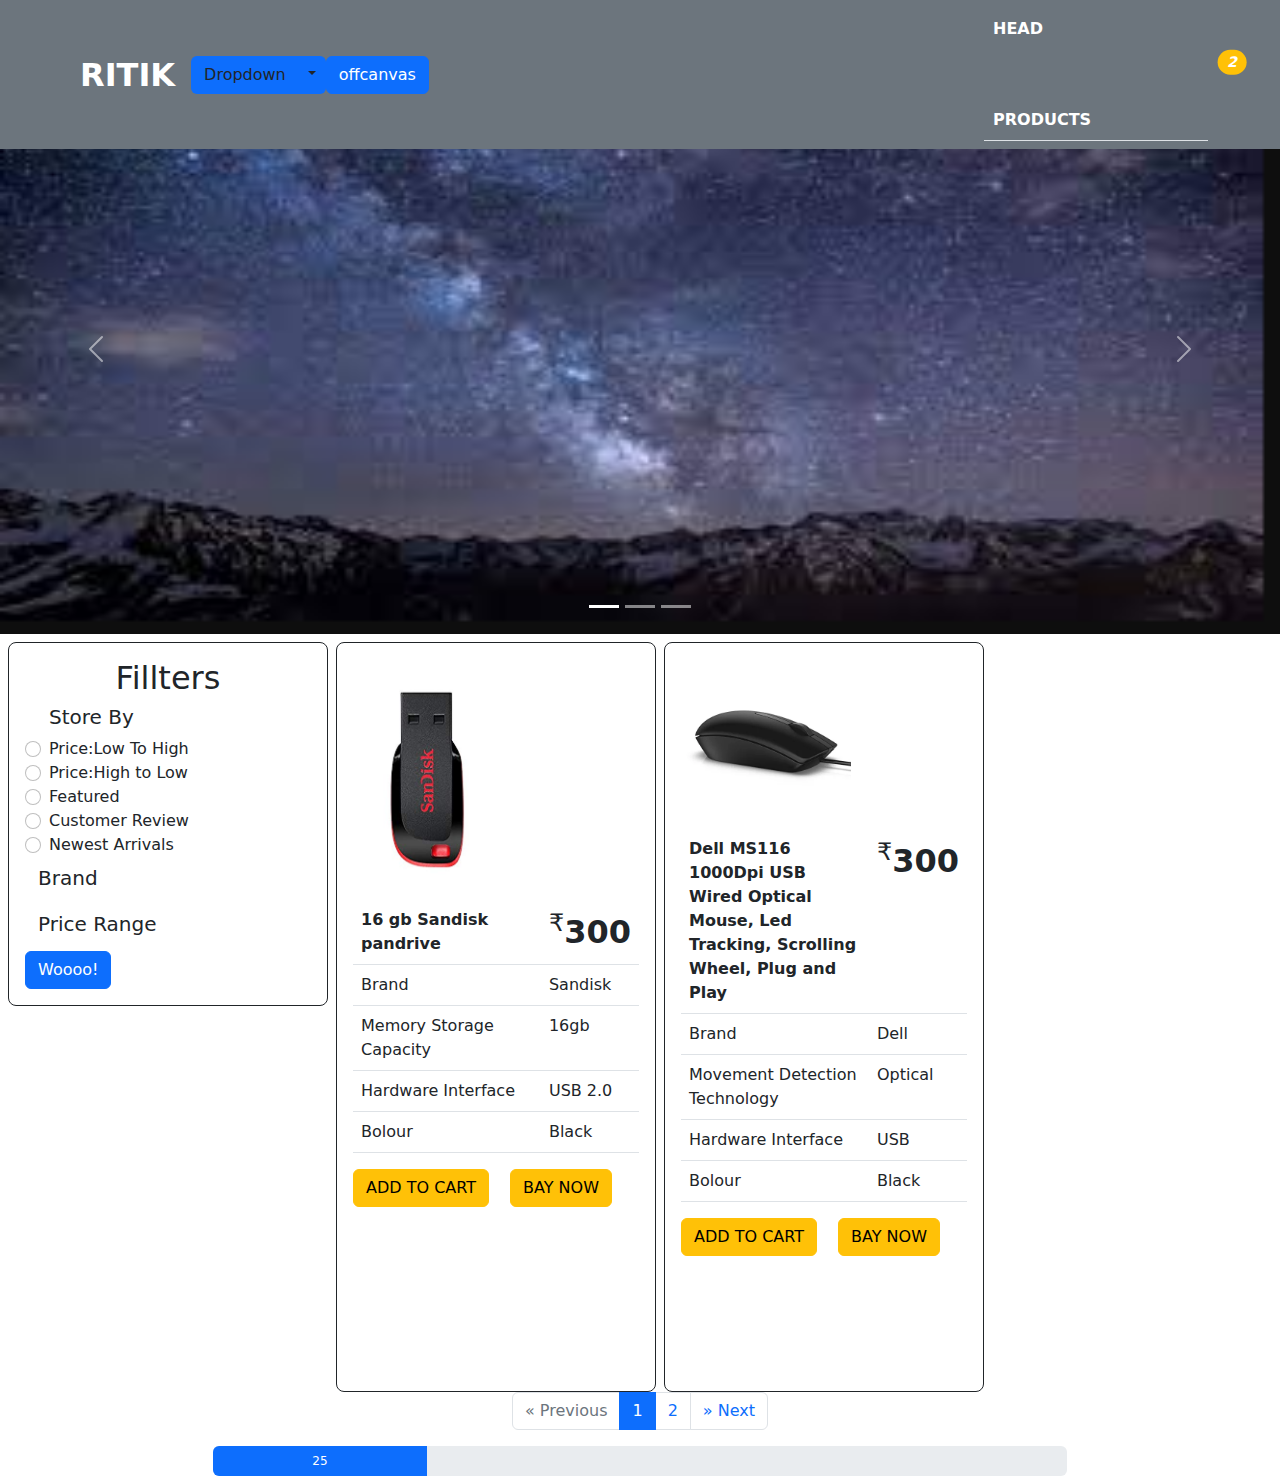
<file: CSS_Bootstrap/htmls/index.html>
<!DOCTYPE html>
<html lang="en">

<head>
    <meta charset="UTF-8">
    <meta http-equiv="X-UA-Compatible" content="IE=edge">
    <meta name="viewport" content="width=device-width, initial-scale=1.0">
    <title>Index</title>
    <link rel="stylesheet" href="../css/style.css">
    <link rel="stylesheet" href="../css/bootstrap.min.css">
    <script src="../js/popper.min.js"></script>
    <script src="../js/bootstrap.bundle.min.js"></script>
    <link rel="stylesheet" href="https://cdnjs.cloudflare.com/ajax/libs/font-awesome/6.2.1/css/all.min.css"
        integrity="sha512-MV7K8+y+gLIBoVD59lQIYicR65iaqukzvf/nwasF0nqhPay5w/9lJmVM2hMDcnK1OnMGCdVK+iQrJ7lzPJQd1w=="
        crossorigin="anonymous" referrerpolicy="no-referrer" />
</head>

<body>
    <!-- navibar -->
    <nav class="navbar navbar-expand-md fixed-top nevbar-shring text-uppercase bg-secondary " id="mainNav">
        <div class="brand navcon">
            <a class="navbar-brand text-white fw-bold " href="#page-top">Ritik</a>
        </div>
        <div class="btn-group">
            <button type="button" class="btn bg-primary">
                Dropdown
            </button>
            <button type="button" class="btn bg-primary dropdown-toggle dropdown-toggle-split" data-bs-toggle="dropdown"
                aria-expanded="false">
            </button>
            <ul class="dropdown-menu">
                <li class="dropdown-item">Test1</li>
                <li class="dropdown-item">Test2</li>
                <li class="dropdown-item">Test3</li>
            </ul>
        </div>
        <button type="button" class="btn btn-primary" data-bs-toggle="offcanvas" data-bs-target="#offcan">
            offcanvas
        </button>
        <button class="navbar-toggler me-5" type="button" data-bs-toggle="collapse" data-bs-target="#navbarResponsive"
            aria-expanded="false" aria-label="Toggle navigation">
            <i class="fa-solid fa-bars"></i>
        </button>
        <div class=" collapse navbar-collapse navlink" id="navbarResponsive">
            <ul class="navbar-nav ms-auto text-white fw-bold nav nav-tabs me-4">
                <!-- <li class="navbar-item"><a href="" class="text-white">Portfolio</a></li> -->
                <li class="navbar-item"><a href="#" class="text-white nav-link">Head</a></li>
                <li class="navbar-item"><a href="#prd" class="text-white nav-link">Products</a></li>
            </ul>
            <div>
                <i class="fa-solid fa-cart-plus me-5 cart position-relative"> <span
                        class="badge position-absolute top-0 start-100 translate-middle bg-warning rounded-pill bdg">
                        2
                    </span></i>
            </div>
        </div>
    </nav>
    <!-- Header -->

    <div id="carousel" class="carousel slide car" data-bs-ride="carousel">
        <div class="carousel-indicators">
            <button type="button" data-bs-target="#carousel" data-bs-slide-to="0" class="active"
                aria-current="true"></button>
            <button type="button" data-bs-target="#carousel" data-bs-slide-to="1"></button>
            <button type="button" data-bs-target="#carousel" data-bs-slide-to="2"></button>
        </div>
        <div class="carousel-inner">
            <div class="carousel-item active">
                <img src="../image/Screenshot 2022-12-14 124118.png" class="w-100" height="570px" alt="..."
                    data-bs-interval="1">
            </div>
            <div class="carousel-item">
                <img src="../image/Screenshot 2022-12-14 124159.png" class="w-100" height="570px" alt="... "
                    data-bs-interval="1">
            </div>
            <div class="carousel-item">
                <img src="../image/Screenshot 2022-12-14 124220.png" class="w-100" height="570px" alt="..."
                    data-bs-interval="1">
            </div>
        </div>
        <button class="carousel-control-prev" type="button" data-bs-target="#carousel" data-bs-slide="prev">
            <span class="carousel-control-prev-icon" aria-hidden="true"></span>
        </button>
        <button class="carousel-control-next" type="button" data-bs-target="#carousel" data-bs-slide="next">
            <span class="carousel-control-next-icon" aria-hidden="true"></span>
        </button>
    </div>

    <div class="d-md-flex mt-2" id="prd">
        <!-- <div class="col-md-4">
            <div class="card ">
                <div class="card-header">
                    <h2 class="text-success">certificate in java</h2>
                </div>
                <img src="image/certificate-java.png" class="card-img-top" alt="">
                <div class="card-body">
                    <p>Complete the an learning program in java by sololearn. learn many concepts in java on this
                        program. Some of them is mansion below</p>
                </div>
                <ul class="list-group list-group-flush">
                    <li class="list-group-item">Basic Concepts</li>
                    <li class="list-group-item">Conditions and Loops</li>
                    <li class="list-group-item">Arrays</li>
                    <li class="list-group-item">Classes and Object</li>
                    <li class="list-group-item">More on Classes</li>
                    <li class="list-group-item">Exception, List, Therds & files</li>
                </ul>
                <div class="card-footer">
                    <a role="button" class="btn btn-success me-4"
                        href="https://www.sololearn.com/certificates/CT-QSM8NMU8">View Certificate</a>
                    <a href="https://www.sololearn.com/" role="butten" class="btn btn-info">Visit Site</a>
                </div>
            </div>
        </div> -->
        <!-- Fillters -->
        <div class="col-md-4 col-lg-3 h-25 ms-2 border border-dark rounded-3 py-3 px-3">
            <h2 class="text-center">Fillters</h2>
            <div class="form-check">
                <h5>Store By</h5>
                <li class="cb"><input type="radio" class="form-check-input" name="sb" id="1"> <label for="1"
                        class="form-check-label">Price:Low To High</label></li>
                <li class="cb"><input type="radio" class="form-check-input" name="sb" id="2"> <label for="2"
                        class="form-check-label">Price:High to Low</label></li>
                <li class="cb"><input type="radio" class="form-check-input" name="sb" id="3"> <label for="3"
                        class="form-check-label">Featured</label></li>
                <li class="cb"><input type="radio" class="form-check-input" name="sb" id="4"> <label for="4"
                        class="form-check-label">Customer Review</label></li>
                <li class="cb"><input type="radio" class="form-check-input" name="sb" id="5"> <label for="5"
                        class="form-check-label">Newest Arrivals</label></li>
            </div>
            <button type="button" class="btn w-75 text-start" data-bs-toggle="collapse" aria-expanded="false"
                data-bs-target="#brand" aria-controls="brand">
                <h5>Brand</h5>
            </button>
            <div class="collapse" id="brand">
                <li class="cb"><input type="checkbox" class="form-check-input" name="brand" id="hp"> <label
                        class="form-check-label" for="hp">HP</label></li>
                <li class="cb"><input type="checkbox" class="form-check-input" name="brand" id="dell"> <label
                        class="form-check-label" for="dell">Dell</label></li>
                <li class="cb"><input type="checkbox" class="form-check-input" name="brand" id="lenovo"> <label
                        class="form-check-label" for="lenovo">Lenovo</label></li>
                <li class="cb"><input type="checkbox" class="form-check-input" name="brand" id="Sandisk"> <label
                        class="form-check-label" for="Sandisk">Sandisk</label></li>
                <li class="cb"><input type="checkbox" class="form-check-input" name="brand" id="samsung"> <label
                        class="form-check-label" for="samsung">Samsung</label></li>
            </div>
            <button type="button" class="btn w-75 text-start" data-bs-toggle="collapse" aria-expanded="false"
                data-bs-target="#price" aria-controls="price">
                <h5>Price Range</h5>
            </button>
            <div class="collapse" id="price">
                <li class="cb"><input type="checkbox" class="form-check-input" name="brand" id="0"> <label
                        class="form-check-label" for="0">Less then 200</label></li>
                <li class="cb"><input type="checkbox" class="form-check-input" name="brand" id="1"> <label
                        class="form-check-label" for="1">200-500</label></li>
                <li class="cb"><input type="checkbox" class="form-check-input" name="brand" id="2"> <label
                        class="form-check-label" for="2">501-1000</label></li>
                <li class="cb"><input type="checkbox" class="form-check-input" name="brand" id="3"> <label
                        class="form-check-label" for="3">1001-1500</label></li>
                <li class="cb"><input type="checkbox" class="form-check-input" name="brand" id="4"> <label
                        class="form-check-label" for="4">1501-2000</label></li>
                <li class="cb"><input type="checkbox" class="form-check-input" name="brand" id="5"> <label
                        class="form-check-label" for="5">more then 2000</label></li>
            </div>
            <!-- Modal Start -->
            <div class="modal fade secondary" id="mdl" tabindex="-1" aria-hidden="true" style="display: none;">
                <div class="modal-dialog">
                    <div class="modal-content">
                        <div class="modal-header">
                            <h3 class="modal-titel fs-5">You found it!</h3>
                            <button type="button" class="btn-close" data-bs-dismiss="modal" aria-label="close"></button>
                        </div>
                        <div class="modal-body">
                            <h2>These page is Makeed by Ritik</h2>
                        </div>
                        <div class="modal-footer">
                            <button type="button" class="btn btn-secondary" data-bs-dismiss="modal">Close</button>
                        </div>
                    </div>
                </div>
            </div>
            <button type="button" class="btn btn-primary" data-bs-toggle="modal" data-bs-target="#mdl">
                Woooo!
            </button>
            <!-- Modal end -->
        </div>
        <!-- products -->
        <div class="col-md-4 col-lg-3 h50 ms-2 border border-dark rounded-3 py-3 px-3">
            <img src="../image/pandrive.jpg" width="150VW" class="" alt="">
            <table class="table">
                <TH>16 gb Sandisk pandrive</TH>
                <th class="price"><span class="price-symbel"> <sup>₹</sup></span>300</th>
                <tbody>
                    <tr>
                        <td>Brand</td>
                        <td>Sandisk</td>
                    </tr>
                    <tr>
                        <td>Memory Storage Capacity</td>
                        <td>16gb</td>
                    </tr>
                    <tr>
                        <td>Hardware Interface</td>
                        <td>USB 2.0</td>
                    </tr>
                    <tr>
                        <td>Bolour</td>
                        <td>Black</td>
                    </tr>
                </tbody>
            </table>
            <button type="button" class="btn btn-warning mb-1"> <i class="fa-solid fa-cart-plus"></i> ADD TO
                CART</button>
            <button type="button" class="btn btn-warning mb-1 ms-3"> <i class="fa-solid fa-bag-shopping"></i> BAY
                NOW</button>
        </div>
        <div class="col-md-4 col-lg-3 h50 ms-2 border border-dark rounded-3 py-3 px-3">
            <img src="../image/mouse.jpg" width="170VW" class="" alt="">
            <table class="table">
                <TH>Dell MS116 1000Dpi USB Wired Optical Mouse, Led Tracking, Scrolling Wheel, Plug and Play</TH>
                <th class="price"><span class="price-symbel"> <sup>₹</sup></span>300</th>
                <tbody>
                    <tr>
                        <td>Brand</td>
                        <td>Dell</td>
                    </tr>
                    <tr>
                        <td>Movement Detection Technology</td>
                        <td>Optical</td>
                    </tr>
                    <tr>
                        <td>Hardware Interface</td>
                        <td>USB</td>
                    </tr>
                    <tr>
                        <td>Bolour</td>
                        <td>Black</td>
                    </tr>
                </tbody>
            </table>
            <button type="button" class="btn btn-warning mb-1" data-bs-toggle="popover" data-bs-title="WOoO!"
                data-bs-content="You are click on the by button"> <i class="fa-solid fa-cart-plus"></i> ADD TO
                CART</button>
            <button type="button" class="btn btn-warning mb-1 ms-3"> <i class="fa-solid fa-bag-shopping"></i> BAY
                NOW</button>
        </div>
        <div class="offcanvas offcanvas-start" data-bs-scroll="true" tabindex="-1" id="offcan"
            aria-labelledby="Enable both scrolling & backdrop">
            <div class="offcanvas-header">
                <h5 class="offcanvas-title" id="Enable both scrolling & backdrop">Backdrop with scrolling</h5>
                <button type="button" class="btn-close" data-bs-dismiss="offcanvas" aria-label="Close"></button>
            </div>
            <div class="offcanvas-body">
                <p>Try scrolling the rest of the page to see this option in action.</p>
                <ul class="list-group">
                    <li class="list-group-item">Accordion</li>
                    <li class="list-group-item">Alert</li>
                    <li class="list-group-item">Badge</li>
                    <li class="list-group-item">Breadcrumb</li>
                    <li class="list-group-item">Button</li>
                    <li class="list-group-item">Button Group</li>
                    <li class="list-group-item">Card</li>
                    <li class="list-group-item">Carousel</li>
                    <li class="list-group-item">Close Button</li>
                    <li class="list-group-item">Collapse</li>
                    <li class="list-group-item">Dropdown</li>
                    <li class="list-group-item">List Group</li>
                    <li class="list-group-item">Modal</li>
                    <li class="list-group-item">Navbar</li>
                    <li class="list-group-item">Navs&tabs</li>
                    <li class="list-group-item">Offcanvas</li>
                </ul>
            </div>
        </div>
        <!-- <div class="offcanvas offcanvas-start" data-bs-scroll="true" data-bs-backdrop="false" tabindex="-1" id="offcan">
            <div class="offcanvas-header">
                <h3 class="offcanvas-title">Well Done</h3>
                <button type="button" class="btn-close" data-bs-dismiss="offcanvas"></button>
                <div class="offcanvas-body">
                    <div>
                        You are succesfully Complete those topics of BOOTSTRAP
                        <ul class="list-group">
                            <li class="list-group-item">Accordion</li>
                            <li class="list-group-item">Alert</li>
                            <li class="list-group-item">Badge</li>
                            <li class="list-group-item">Breadcrumb</li>
                            <li class="list-group-item">Button</li>
                            <li class="list-group-item">Button Group</li>
                            <li class="list-group-item">Card</li>
                            <li class="list-group-item">Carousel</li>
                            <li class="list-group-item">Close Button</li>
                            <li class="list-group-item">Collapse</li>
                            <li class="list-group-item">Dropdown</li>
                            <li class="list-group-item">List Group</li>
                            <li class="list-group-item">Modal</li>
                            <li class="list-group-item">Navbar</li>
                            <li class="list-group-item">Navs&tabs</li>
                            <li class="list-group-item">Offcanvas</li>
                        </ul>
                    </div>
                </div>
            </div>
        </div> -->
    </div>
    <nav aria-label="Page navigation">
        <ul class="pagination justify-content-center">
            <li class="page-item disabled">
                <a class="page-link" href="#" aria-label="Previous">
                    <span aria-hidden="true">&laquo;</span>
                    <span class="sr-only">Previous</span>
                </a>
            </li>
            <li class="page-item active"><a class="page-link" href="#">1</a></li>
            <li class="page-item"><a class="page-link" href="http://127.0.0.1:5500/CSS_Bootstrap/htmls/grid.html">2</a>
            </li>
            <li class="page-item">
                <a class="page-link" href="http://127.0.0.1:5500/CSS_Bootstrap/htmls/grid.html" aria-label="Next">
                    <span aria-hidden="true">&raquo;</span>
                    <span class="sr-only">Next</span>
                </a>
            </li>
        </ul>
    </nav>
    <div class="progress col-8 m-auto" style="height: 30px;">
        <div class="progress-bar" role="progressbar" style="width: 25%;" aria-valuemin="0" aria-valuemax="100">25</div>
    </div>
</body>

</html>
</file>
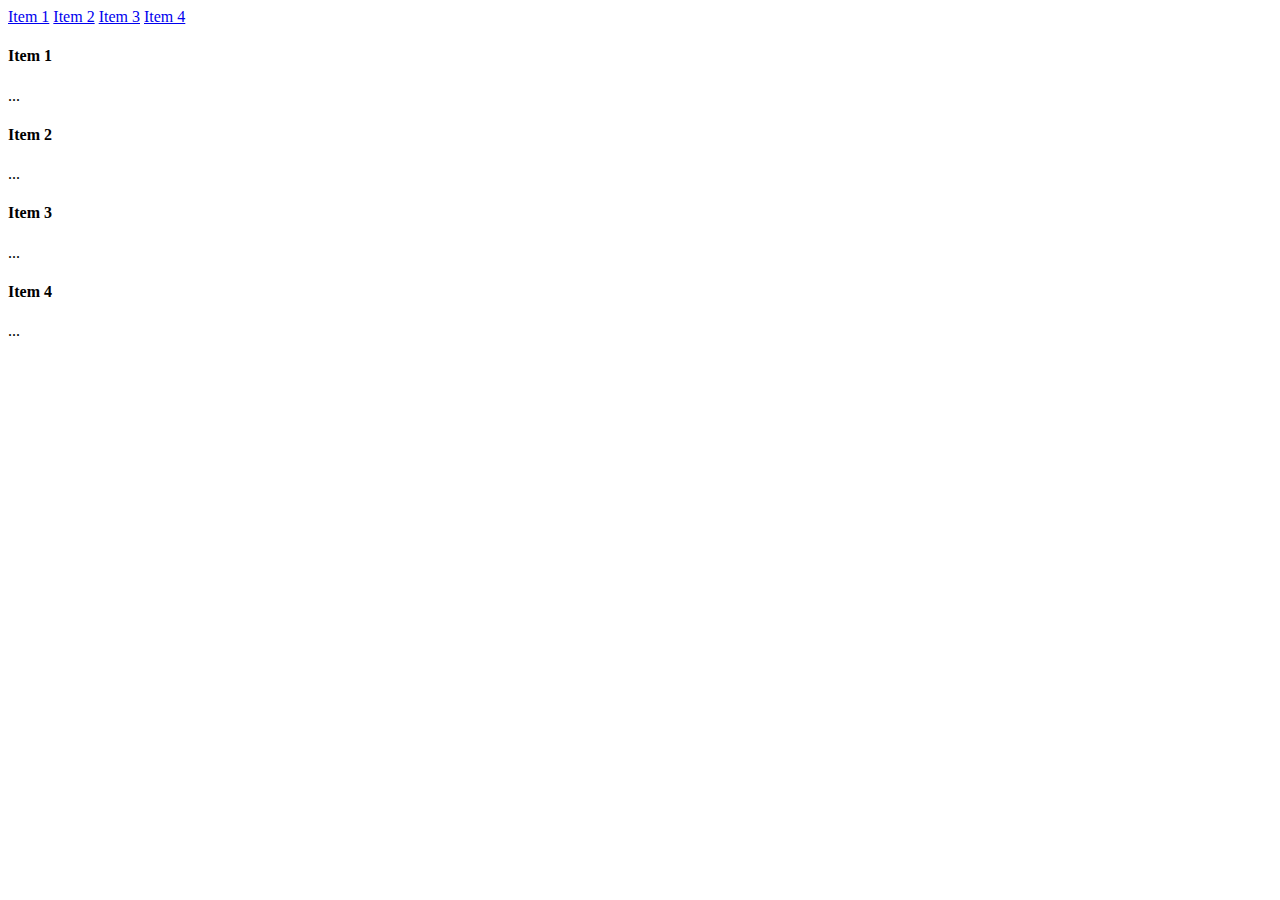
<file: CSS_Bootstrap/htmls/test.html>
<!DOCTYPE html>
<html lang="en">

<head>
    <meta charset="UTF-8">
    <meta http-equiv="X-UA-Compatible" content="IE=edge">
    <meta name="viewport" content="width=device-width, initial-scale=1.0">
    <title>Document</title>
</head>

<body>
    <div class="row">
        <div class="col-4">
            <div id="list-example" class="list-group">
                <a class="list-group-item list-group-item-action" href="#list-item-1">Item 1</a>
                <a class="list-group-item list-group-item-action" href="#list-item-2">Item 2</a>
                <a class="list-group-item list-group-item-action" href="#list-item-3">Item 3</a>
                <a class="list-group-item list-group-item-action" href="#list-item-4">Item 4</a>
            </div>
        </div>
        <div class="col-8">
            <div data-bs-spy="scroll" data-bs-target="#list-example" data-bs-smooth-scroll="true"
                class="scrollspy-example" tabindex="0">
                <h4 id="list-item-1">Item 1</h4>
                <p>...</p>
                <h4 id="list-item-2">Item 2</h4>
                <p>...</p>
                <h4 id="list-item-3">Item 3</h4>
                <p>...</p>
                <h4 id="list-item-4">Item 4</h4>
                <p>...</p>
            </div>
        </div>
    </div>
</body>

</html>
</file>
<file: CSS_Bootstrap/css/style.css>
.brand {
    margin-left: 5em;
}

.navcon a {
    font-size: xx-large;
}

.text-white {
    color: white;
    text-decoration: none;
}

.navlink ul {
    width: 14em;
    gap: 50px;
}
.car{
    margin-top: 4rem;
}
.crd{
    width: 25VW;
}
.price-symbel{
    font-weight: normal;
    
}
.price{
    font-size: xx-large;
}
.cart{
    font-size: larger;
}
.cb{
    text-decoration: none;
    list-style-type: none;
}
.h50{
    height: 750px;
}
</file>
